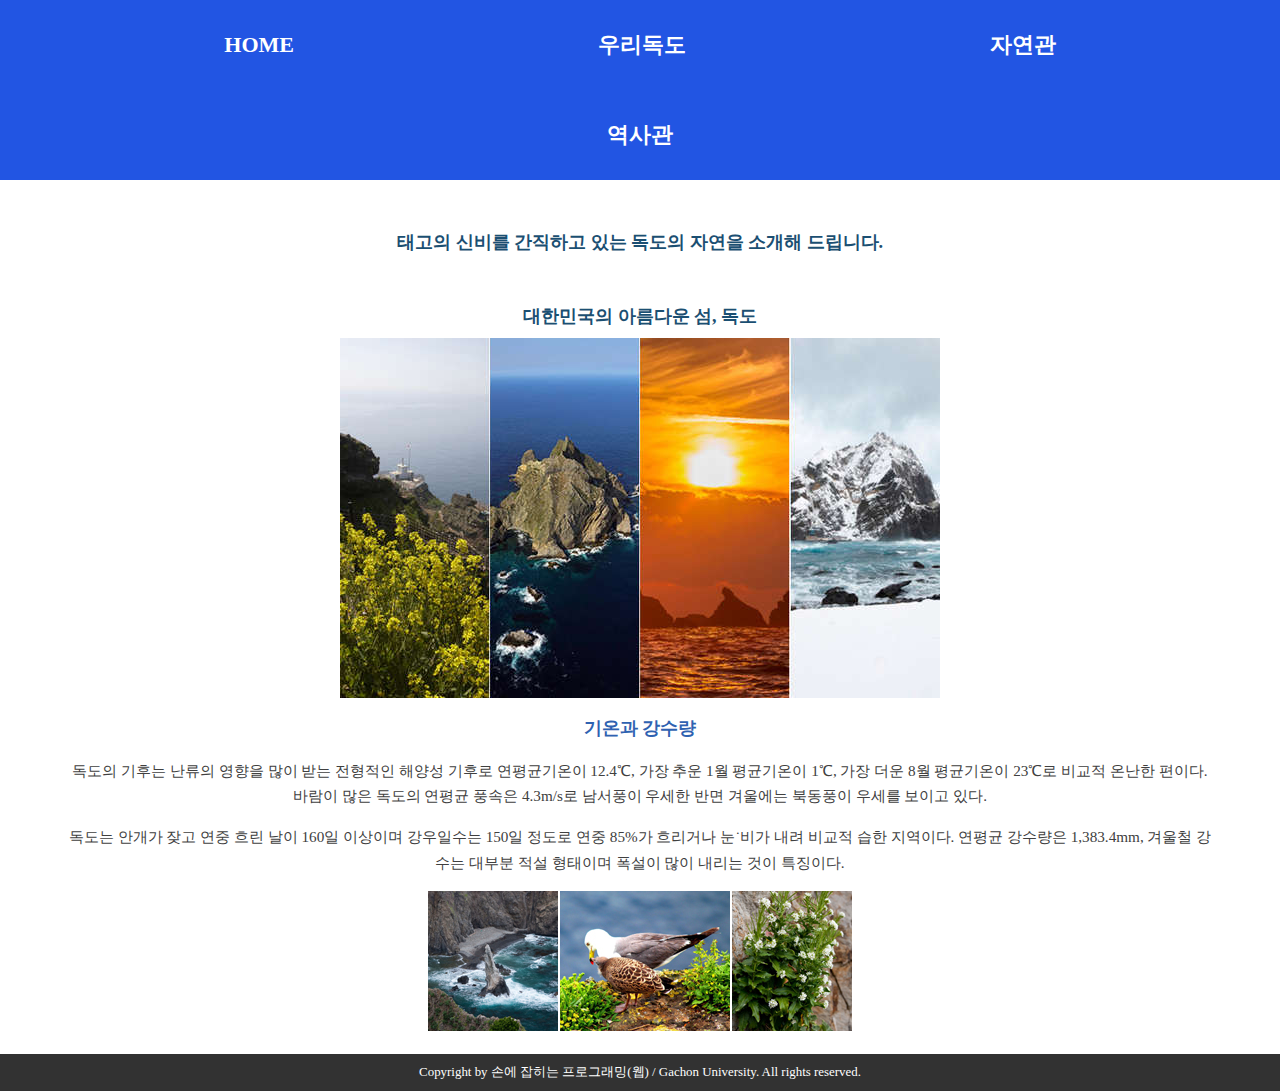
<file: index.html>
<!DOCTYPE html>
<html lang="ko">
  <head>
    <meta charset="utf-8" />
    <link href="style.css" rel="stylesheet" media="screen" />
    <meta name="viewport" content="width=device-width, initial-scale=1.0" />
    <title>프로젝트: 반응형 웹 페이지 제작</title>
  </head>
  <body>
    <!-- Header: 메뉴 -->
    <div id="header">
      <label for="toggle">MENU</label>
      <input type="checkbox" id="toggle" />
      <ul id="nav">
        <li><a href="index.html"> HOME </a></li>
        <li><a href="dokdo_detail.html"> 우리독도 </a></li>
        <li><a href="natural.html"> 자연관 </a></li>
        <li><a href="history.html"> 역사관 </a></li>
      </ul>
    </div>
    <!-- Contents: 본문 -->
    <div id="contents">
      <h2>태고의 신비를 간직하고 있는 독도의 자연을 소개해 드립니다.</h2>
      <h2>대한민국의 아름다운 섬, 독도</h2>
      <img src="dokdo1.jpeg" alt="독도 이미지 1" />
      <h3>기온과 강수량</h3>
      <p>
        독도의 기후는 난류의 영향을 많이 받는 전형적인 해양성 기후로
        연평균기온이 12.4℃, 가장 추운 1월 평균기온이 1℃, 가장 더운 8월
        평균기온이 23℃로 비교적 온난한 편이다. 바람이 많은 독도의 연평균 풍속은
        4.3m/s로 남서풍이 우세한 반면 겨울에는 북동풍이 우세를 보이고 있다.
      </p>
      <p>
        독도는 안개가 잦고 연중 흐린 날이 160일 이상이며 강우일수는 150일 정도로
        연중 85%가 흐리거나 눈˙비가 내려 비교적 습한 지역이다. 연평균 강수량은
        1,383.4mm, 겨울철 강수는 대부분 적설 형태이며 폭설이 많이 내리는 것이
        특징이다.
      </p>
      <img src="dokdo2.jpeg" alt="독도 이미지 2" />
      <br />
    </div>
    <!-- Footer: 저작권정보 -->
    <div id="footer">
      Copyright by 손에 잡히는 프로그래밍(웹) / Gachon University. All rights
      reserved.
    </div>
  </body>
</html>
</file>
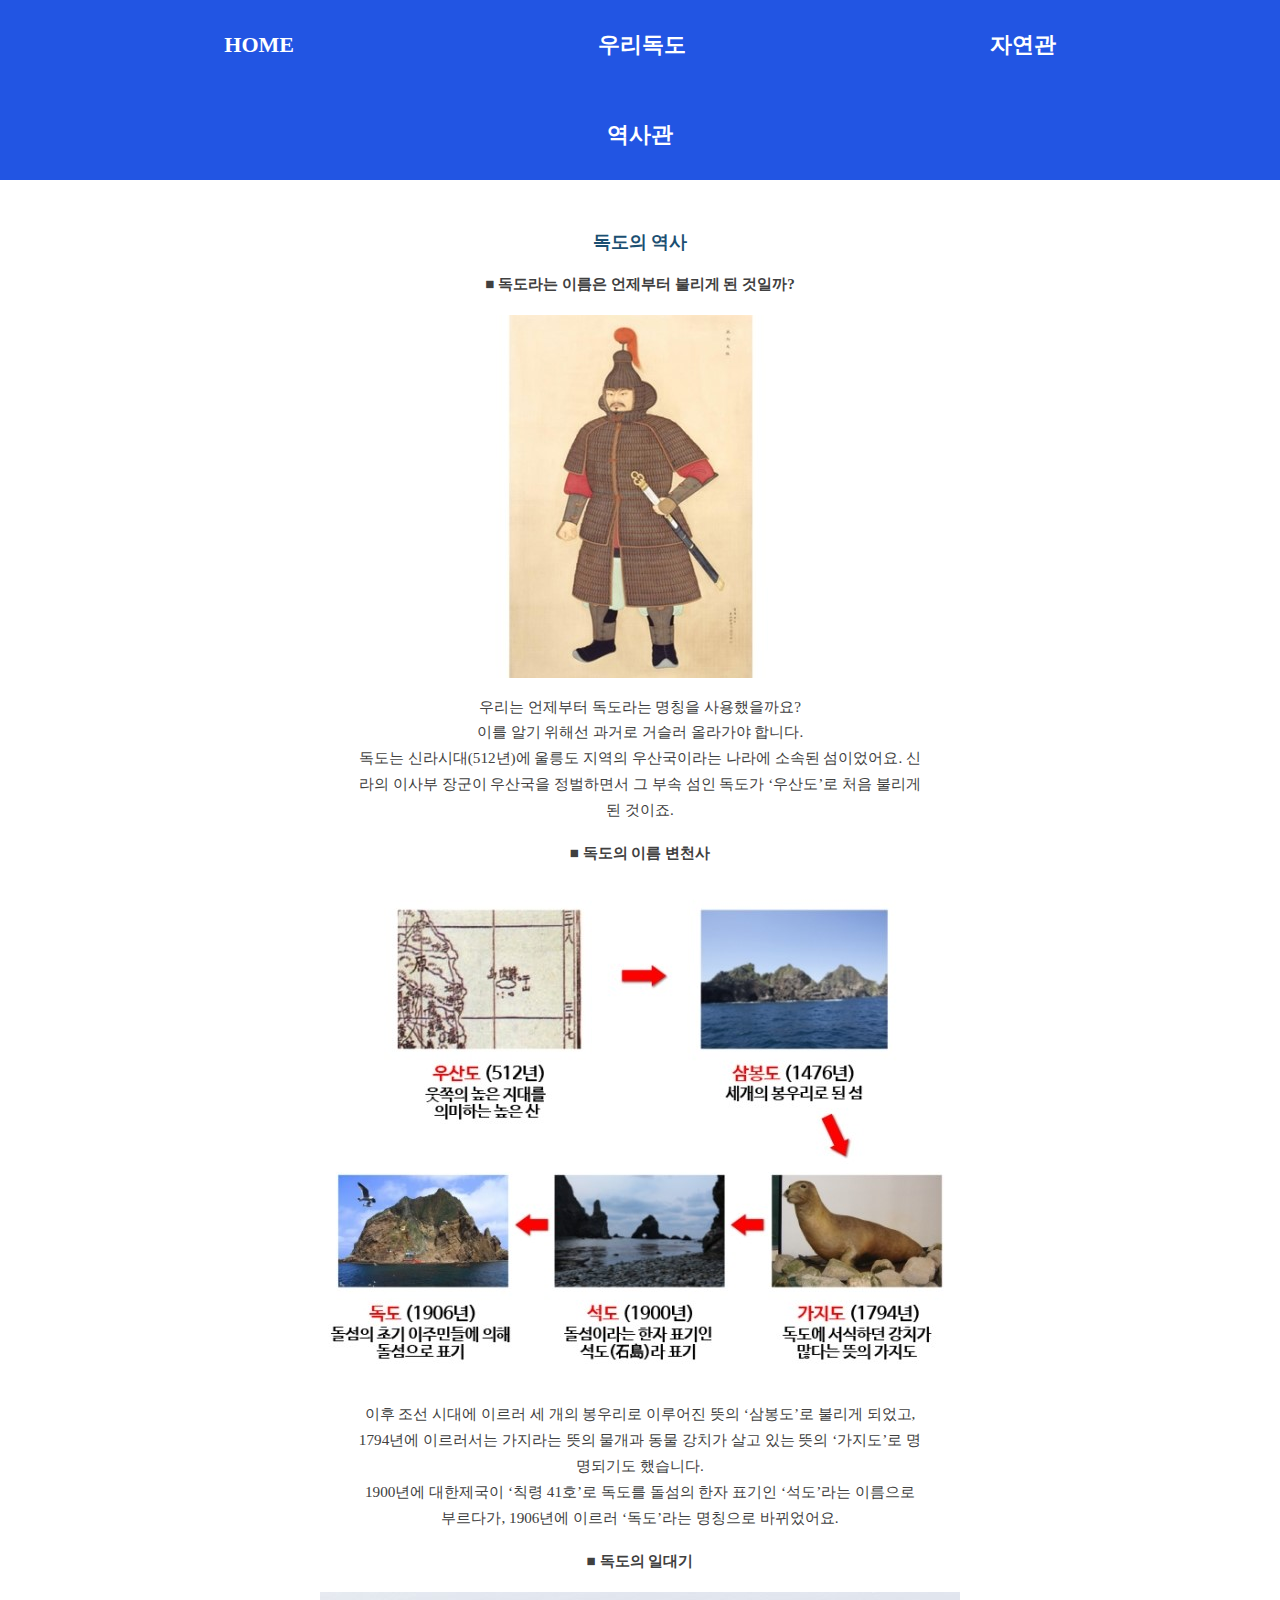
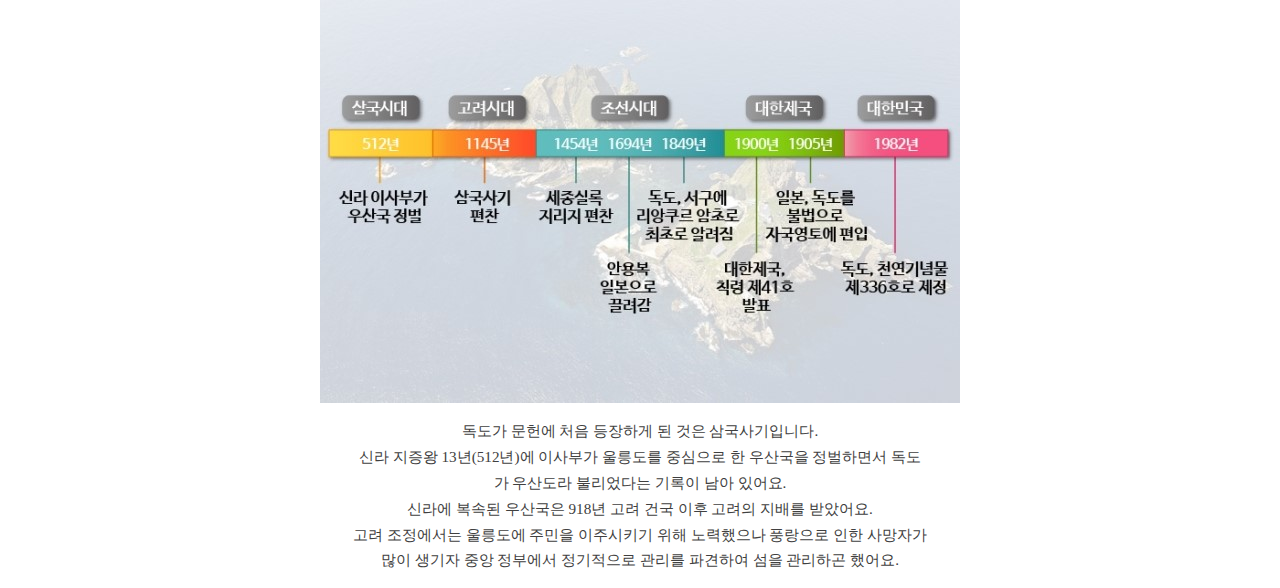
<file: history.html>
<!DOCTYPE html>
<html lang="en">
  <head>
    <meta charset="UTF-8" />
    <meta name="viewport" content="width=device-width, initial-scale=1.0" />
    <link href="style.css" rel="stylesheet" media="screen" />
    <title>역사관</title>
  </head>
  <body>
    <div id="header">
      <label for="toggle">MENU</label>
      <input type="checkbox" id="toggle" />
      <ul id="nav">
        <li><a href="index.html">HOME</a></li>
        <li><a href="dokdo_detail.html"> 우리독도 </a></li>
        <li><a href="natural.html"> 자연관 </a></li>
        <li><a href="history.html"> 역사관 </a></li>
      </ul>
    </div>

    <div id="contents">
      <h2>독도의 역사</h2>

      <div>
        <h4>■ 독도라는 이름은 언제부터 불리게 된 것일까?</h4>

        <div id="question1">
          <img src="history1.png" alt="독도의 일대기" />
          <p>
            우리는 언제부터 독도라는 명칭을 사용했을까요? <br />
            이를 알기 위해선 과거로 거슬러 올라가야 합니다. <br />
            독도는 신라시대(512년)에 울릉도 지역의 우산국이라는 나라에 소속된
            섬이었어요. 신라의 이사부 장군이 우산국을 정벌하면서 그 부속 섬인
            독도가 ‘우산도’로 처음 불리게 된 것이죠.
          </p>
        </div>
      </div>

      <div>
        <h4>■ 독도의 이름 변천사</h4>

        <div id="question2">
          <img src="history2.png" alt="독도의 일대기" />
          <p>
            이후 조선 시대에 이르러 세 개의 봉우리로 이루어진 뜻의 ‘삼봉도’로
            불리게 되었고, <br />1794년에 이르러서는 가지라는 뜻의 물개과 동물
            강치가 살고 있는 뜻의 ‘가지도’로 명명되기도 했습니다. <br />1900년에
            대한제국이 ‘칙령 41호’로 독도를 돌섬의 한자 표기인 ‘석도’라는
            이름으로
            <br />
            부르다가, 1906년에 이르러 ‘독도’라는 명칭으로 바뀌었어요.
          </p>
        </div>
      </div>

      <div>
        <h4>■ 독도의 일대기</h4>

        <div id="question3">
          <img src="history3.png" alt="독도의 일대기" />
          <p>
            독도가 문헌에 처음 등장하게 된 것은 삼국사기입니다.
            <br />
            신라 지증왕 13년(512년)에 이사부가 울릉도를 중심으로 한 우산국을
            정벌하면서 독도가 우산도라 불리었다는 기록이 남아 있어요.<br />
            신라에 복속된 우산국은 918년 고려 건국 이후 고려의 지배를 받았어요.
            <br />
            고려 조정에서는 울릉도에 주민을 이주시키기 위해 노력했으나 풍랑으로
            인한 사망자가 많이 생기자 중앙 정부에서 정기적으로 관리를 파견하여
            섬을 관리하곤 했어요.
          </p>
        </div>
      </div>
    </div>
  </body>
</html>
</file>
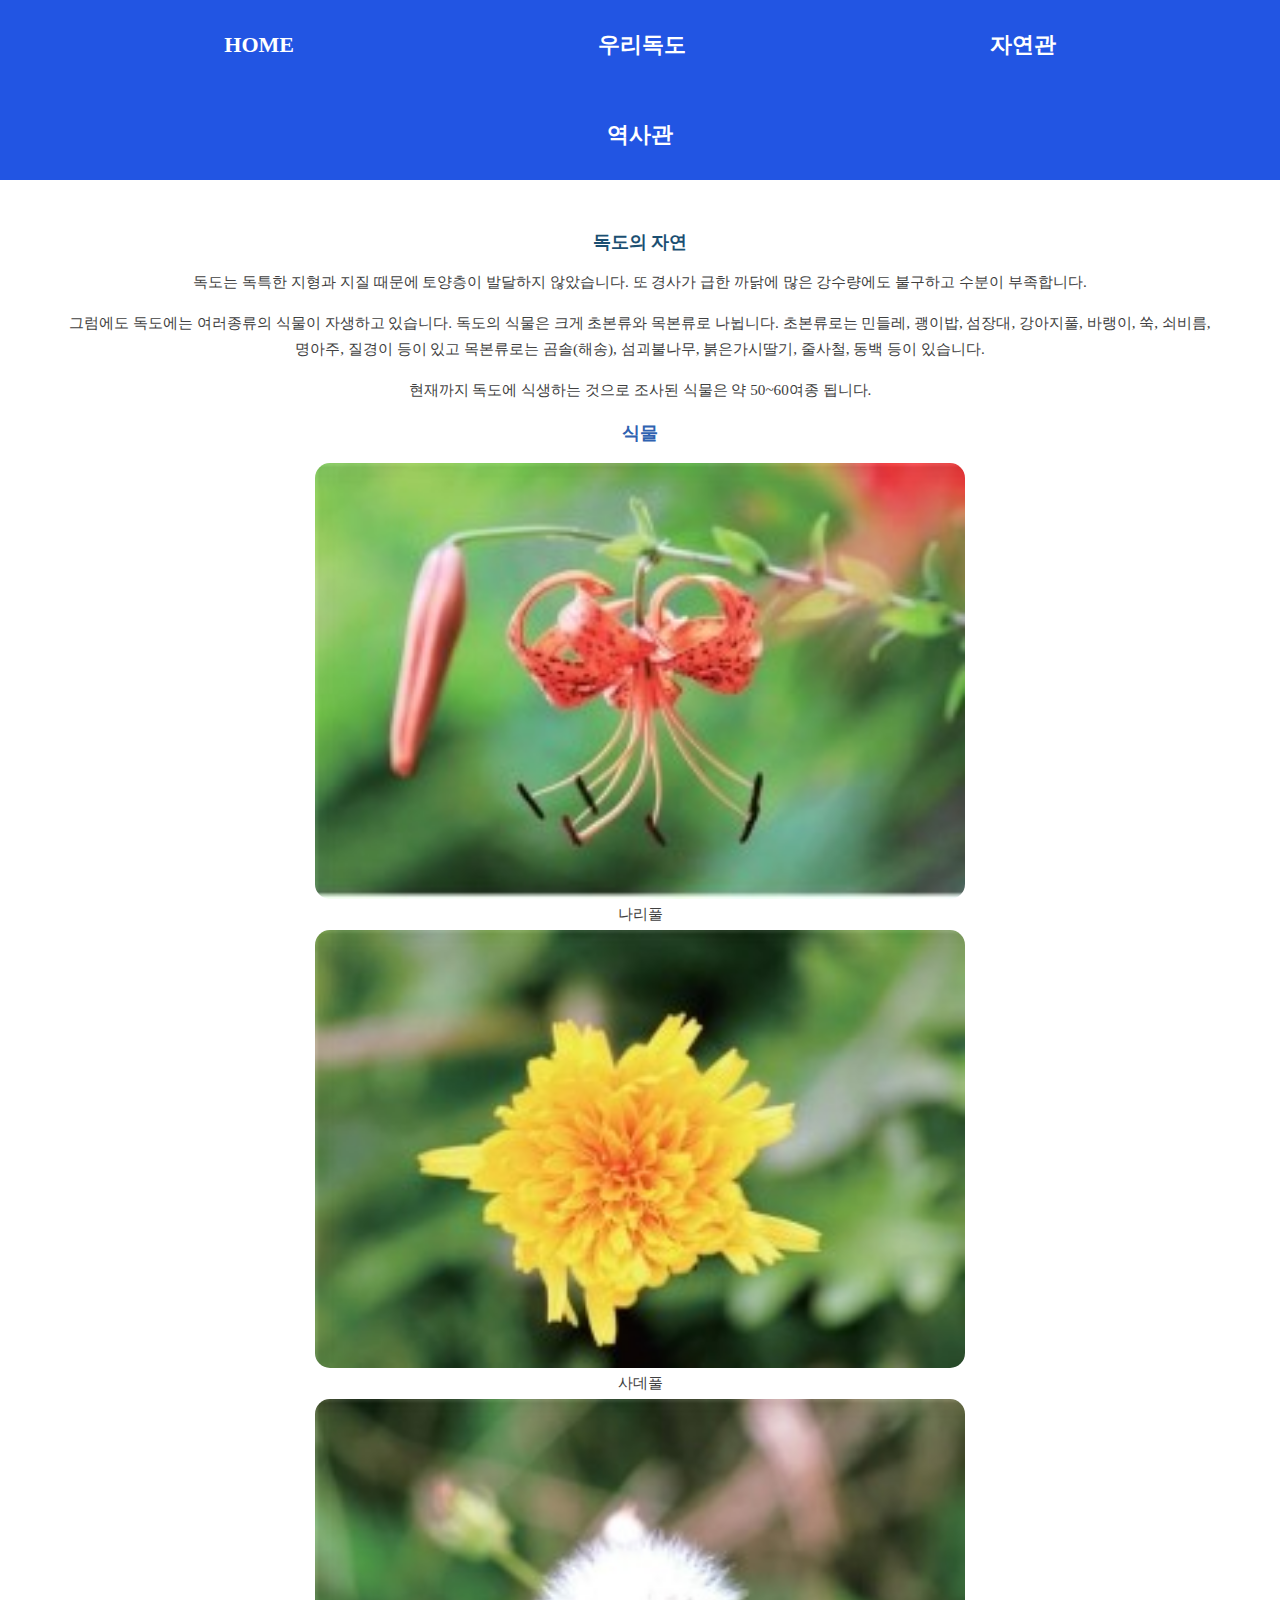
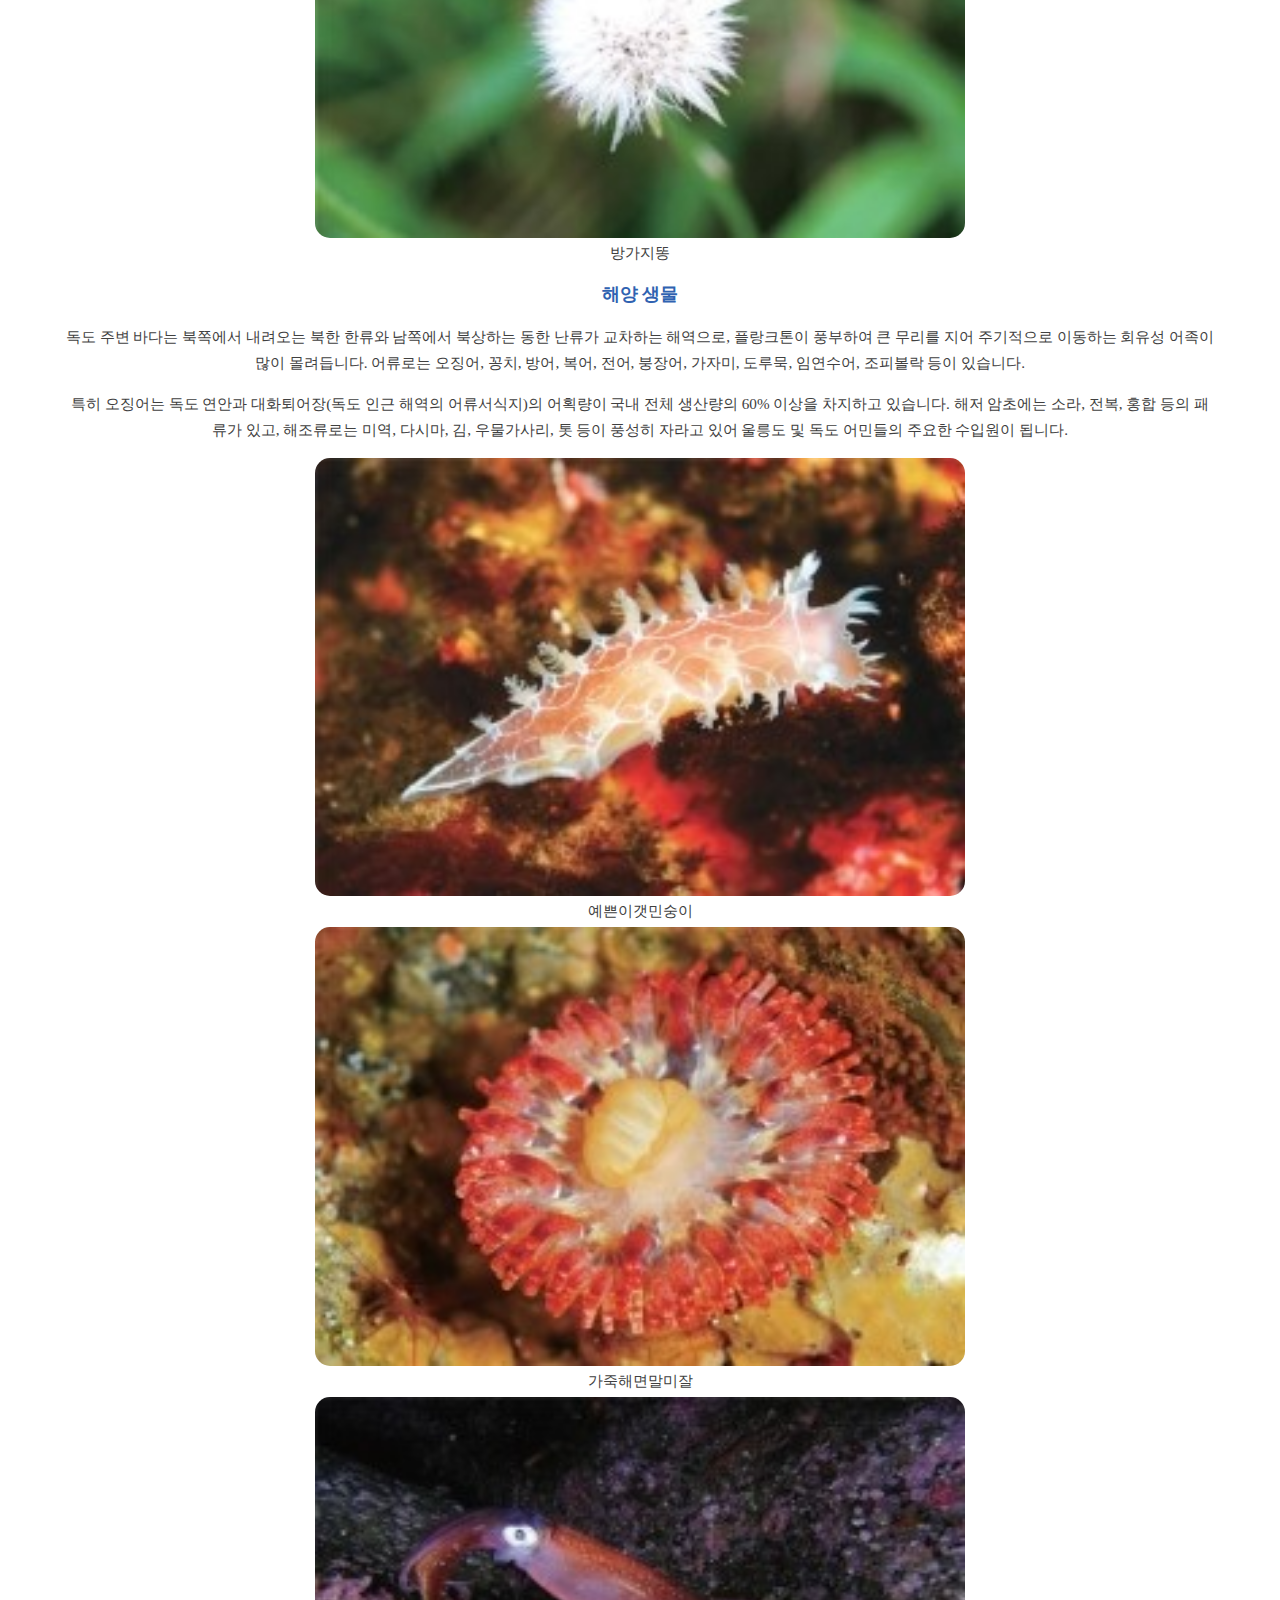
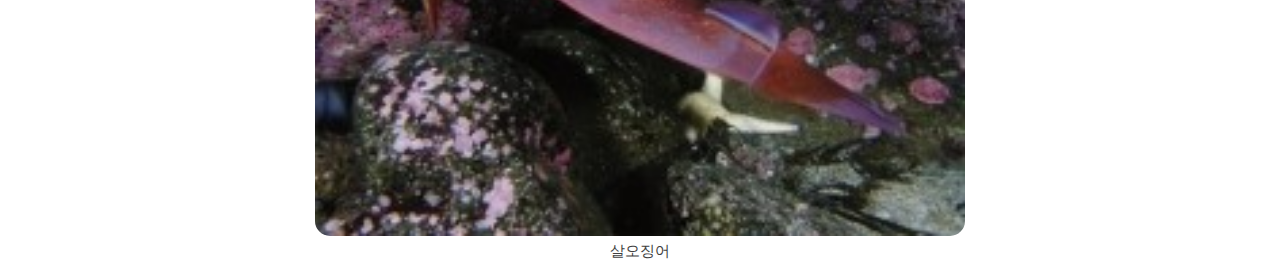
<file: natural.html>
<!DOCTYPE html>
<html lang="en">
  <head>
    <meta charset="UTF-8" />
    <meta name="viewport" content="width=device-width, initial-scale=1.0" />
    <title>자연관</title>
    <link href="style.css" rel="stylesheet" media="screen" />
  </head>
  <body>
    <div id="header">
      <label for="toggle">MENU</label>
      <input type="checkbox" id="toggle" />
      <ul id="nav">
        <li><a href="index.html">HOME</a></li>
        <li><a href="dokdo_detail.html"> 우리독도 </a></li>
        <li><a href="natural.html"> 자연관 </a></li>
        <li><a href="history.html"> 역사관 </a></li>
      </ul>
    </div>
    <div id="contents">
      <h2>독도의 자연</h2>

      <div>
        <p>
          독도는 독특한 지형과 지질 때문에 토양층이 발달하지 않았습니다. 또
          경사가 급한 까닭에 많은 강수량에도 불구하고 수분이 부족합니다.
        </p>
        <p>
          그럼에도 독도에는 여러종류의 식물이 자생하고 있습니다. 독도의 식물은
          크게 초본류와 목본류로 나뉩니다. 초본류로는 민들레, 괭이밥, 섬장대,
          강아지풀, 바랭이, 쑥, 쇠비름, 명아주, 질경이 등이 있고 목본류로는
          곰솔(해송), 섬괴불나무, 붉은가시딸기, 줄사철, 동백 등이 있습니다.
        </p>
        <p>
          현재까지 독도에 식생하는 것으로 조사된 식물은 약 50~60여종 됩니다.
        </p>
      </div>

      <h3>식물</h3>

      <div>
        <img id="natural_img1" src="nari.png" alt="나리풀" />
        <div>나리풀</div>
      </div>
      <div>
        <img id="natural_img2" src="sadepool.png" alt="사데풀" />
        <div>사데풀</div>
      </div>
      <div>
        <img id="natural_img3" src="banggaji.png" alt="방가지똥" />
        <div>방가지똥</div>
      </div>

      <h3>해양 생물</h3>

      <div>
        <p>
          독도 주변 바다는 북쪽에서 내려오는 북한 한류와 남쪽에서 북상하는 동한
          난류가 교차하는 해역으로, 플랑크톤이 풍부하여 큰 무리를 지어
          주기적으로 이동하는 회유성 어족이 많이 몰려듭니다. 어류로는 오징어,
          꽁치, 방어, 복어, 전어, 붕장어, 가자미, 도루묵, 임연수어, 조피볼락
          등이 있습니다.
        </p>
        <p>
          특히 오징어는 독도 연안과 대화퇴어장(독도 인근 해역의 어류서식지)의
          어획량이 국내 전체 생산량의 60% 이상을 차지하고 있습니다. 해저
          암초에는 소라, 전복, 홍합 등의 패류가 있고, 해조류로는 미역, 다시마,
          김, 우물가사리, 톳 등이 풍성히 자라고 있어 울릉도 및 독도 어민들의
          주요한 수입원이 됩니다.
        </p>
      </div>

      <div>
        <img
          id="natural_img4"
          src="prettygetminsong.png"
          alt="예쁜이갯민숭이"
        />
        <div>예쁜이갯민숭이</div>
      </div>
      <div>
        <img id="natural_img5" src="malmejal.png" alt="가죽해면말미잘" />
        <div>가죽해면말미잘</div>
      </div>
      <div>
        <img id="natural_img6" src="squid.png" alt="살오징어" />
        <div>살오징어</div>
      </div>
    </div>
  </body>
</html>
</file>
<file: style.css>
/* 데스크톱 */
body {
  margin: 0 auto;
  width: 100%;
  font-family: "Nanum Gothic", "맑은 고딕", Dotum;
  color: #404040;
  font-size: 95%;
}
div {
  text-align: center;
}

a {
  text-decoration: none;
  color: white;
}
#header {
  background-color: #2255e3;
  color: white;
}
label,
#toggle {
  display: none;
}
#nav {
  padding: 0;
  margin: 0;
  display: inline;
}
#nav li {
  display: inline-block;
  padding: 30px 150px;
  font-weight: bold;
  font-size: 22px;
}
#contents {
  min-height: 200px;
  background-color: white;
}
#contents h2 {
  font-size: 18px;
  color: #1b4f72;
  text-align: center;
  margin: 50px 0 10px 0;
}
#contents img {
  display: block;
  margin: 5px auto;
}
#contents h3 {
  text-align: center;
  color: #2f62b1;
}
#contents p {
  padding: 0 5%;
  line-height: 1.7em;
}
#footer {
  background-color: #323232;
  color: white;
  text-align: center;
  font-size: 0.85em;
  padding: 10px 0;
}

#video_container {
  width: 100%;
}

#dokdo_detail_video {
  margin: 0 auto;
  width: 650px;
  display: block;
}

#natural_img1,
#natural_img2,
#natural_img3,
#natural_img4,
#natural_img5,
#natural_img6 {
  width: 650px;
  border-radius: 15px;
}

#question1,
#question2,
#question3 {
  width: 50%;
  margin: 0 auto;
}

/* 모바일 */
@media screen and (max-width: 480px) {
  body {
    margin: 0 auto;
    width: 100%;
  }
  #nav {
    display: none;
  }
  #toggle:checked + #nav {
    display: block;
  }
  #nav li {
    display: block;
    width: 100%;
    text-align: center;
    border-top: 1px solid white;
    padding: 3%;
    font-size: 1.1em;
  }
  label {
    display: block;
    text-align: center;
    font-size: 20px;
    font-weight: bold;
    padding: 10px 3%;
  }
  #contents img {
    width: 98%;
  }

  #dokdo_detail_video {
    width: 100%;
  }

  #natural_img1,
  #natural_img2,
  #natural_img3,
  #natural_img4,
  #natural_img5,
  #natural_img6 {
    width: 100%;
    border-radius: 15px;
  }

  #question1,
  #question2,
  #question3 {
    width: 100%;
  }
}
</file>
